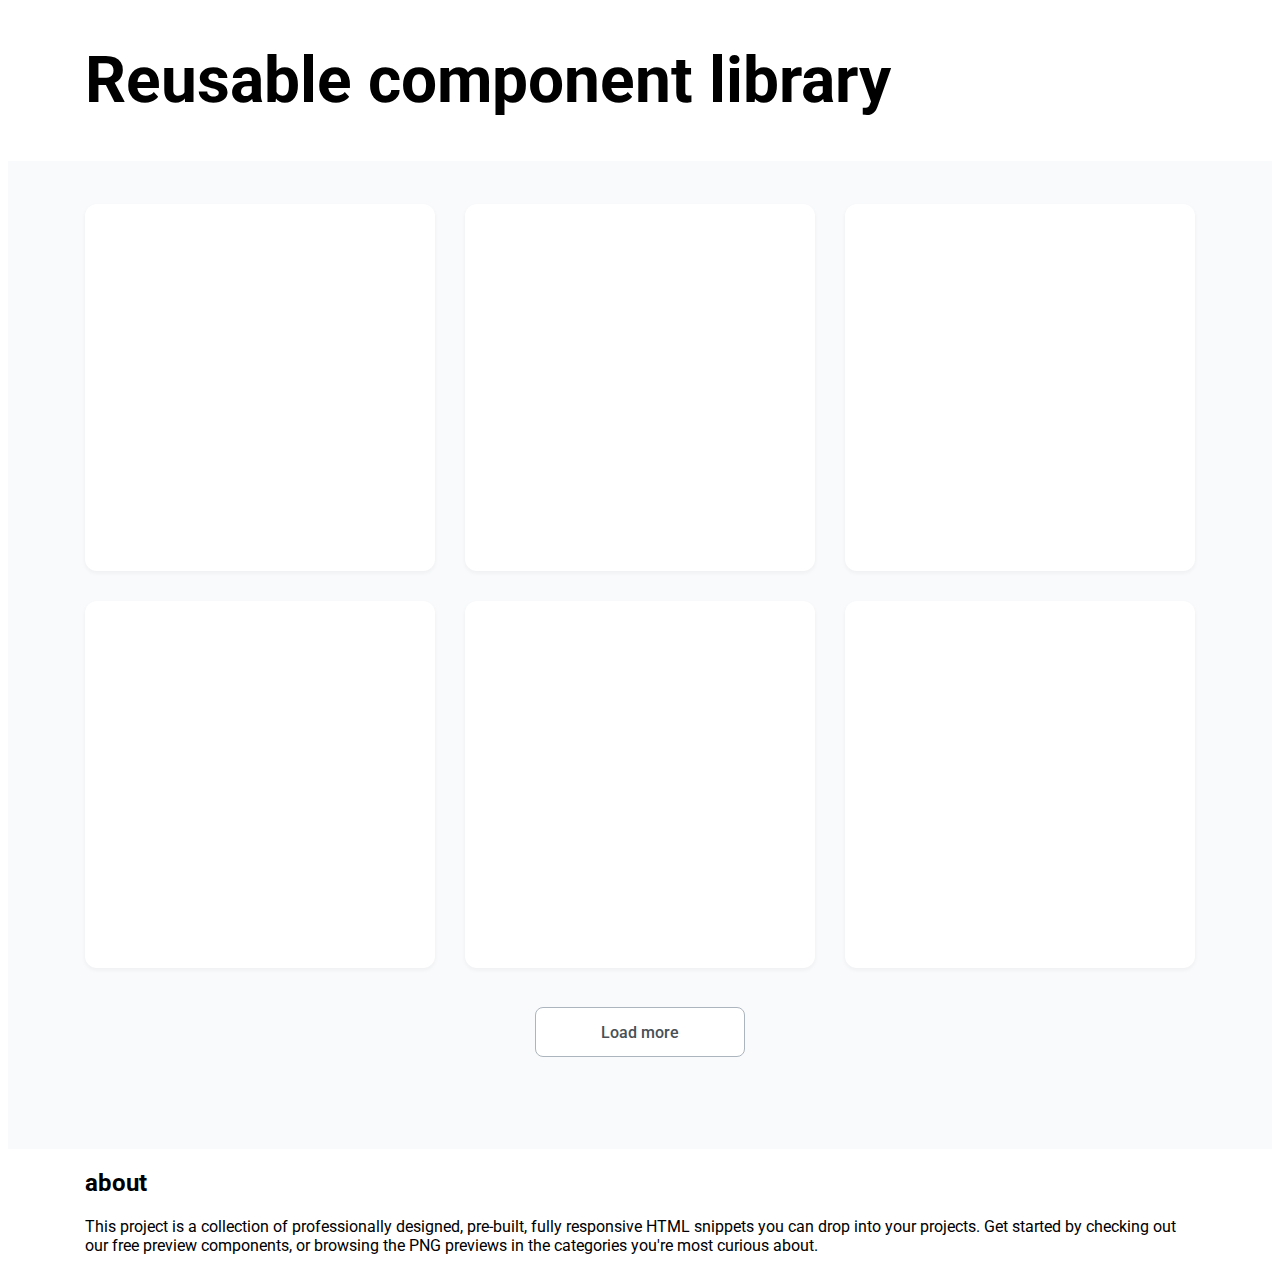
<file: index.html>
<!DOCTYPE html>
<!-- Главная страница -->
<html lang="ru">
    <head>
        <link rel="stylesheet" href="./assets/css/main.css">
    </head>
    <body>

        <div class="page">

            <header class="header">
                <div class="container">
                    <h1 class="header__title">Reusable component library</h1>
                </div>
            </header>
            
            <main class="content">
                <div class="container">
                    <div class="content__preview">
                        <div class="card"></div>
                        <div class="card"></div>
                        <div class="card"></div>
                        <div class="card"></div>
                        <div class="card"></div>
                        <div class="card"></div>
                    </div>

                    <button class="button button_alternate">Load more</button>

                </div>
            </main>
            
            <footer class="footer">
                <div class="container">
                    <h2 class="footer__title">about</h2>
                    <p class="footer__description">
                        This project is a collection of professionally designed, pre-built, fully responsive HTML snippets you can drop into your projects. Get started by checking out our free preview components, or browsing the PNG previews in the categories you're most curious about.
                    </p>
                </div>
            </footer>
        
        </div>  

    </body>
</html>
</file>
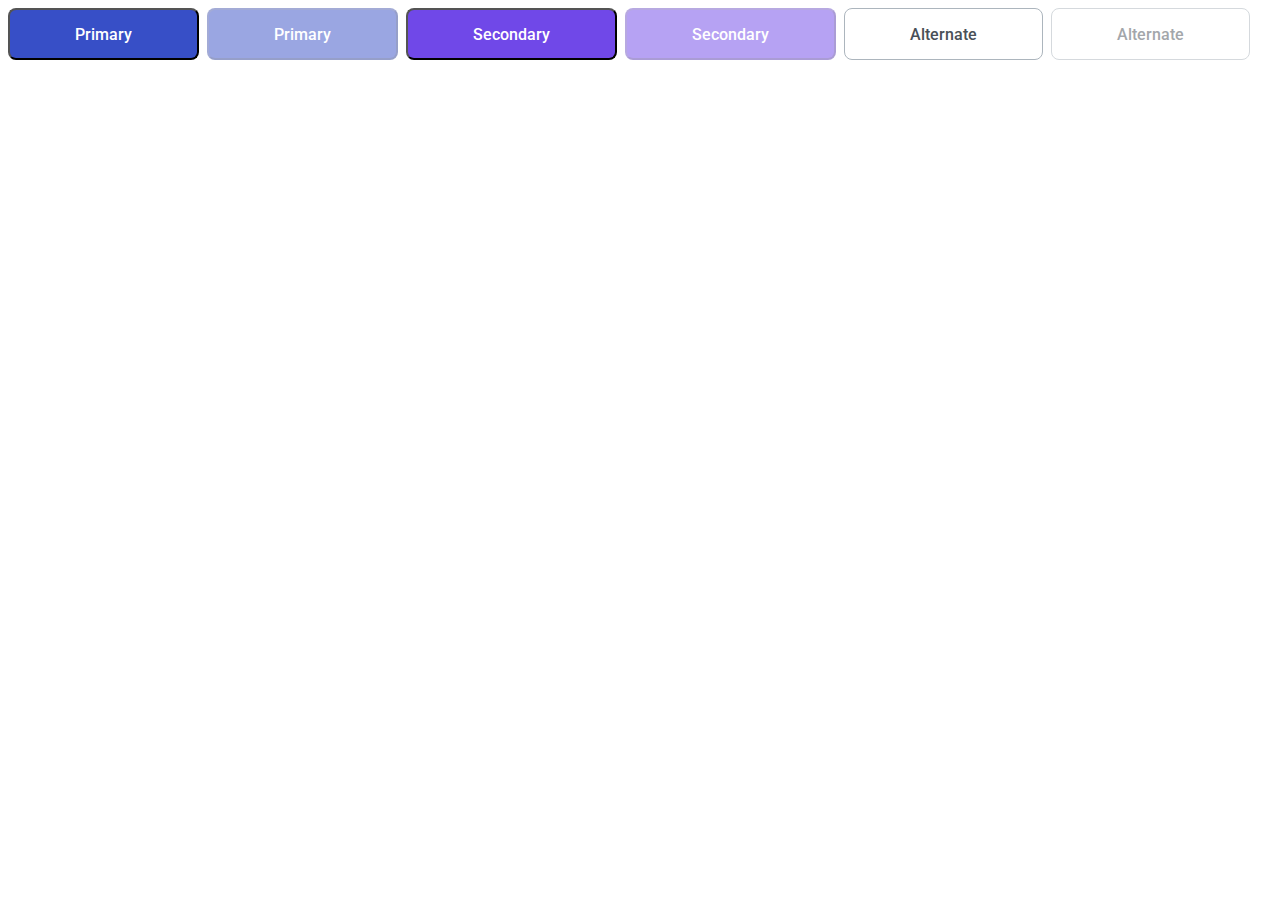
<file: 03-lection1/01-button/index.html>
<!DOCTYPE html>
<!-- Страница с кнопкой -->
<html lang="ru">
    <head>
        <link rel="stylesheet" href="../../assets/css/main.css">
        <link rel="stylesheet" href="./button.css">
        <style>
            .main {
                display: flex;
                margin: 0 auto;
                gap: 0.5rem;
            }
        </style>
    </head>
    <body>
        <div class="main">
            <button class="button button_primary">Primary</button>
            <button class="button button_primary" disabled>Primary</button>

            <button class="button button_secondary">Secondary</button>
            <button class="button button_secondary" disabled>Secondary</button>

            <button class="button button_alternate">Alternate</button>
            <button class="button button_alternate" disabled>Alternate</button>
        </div>
    </body>
</html>
</file>
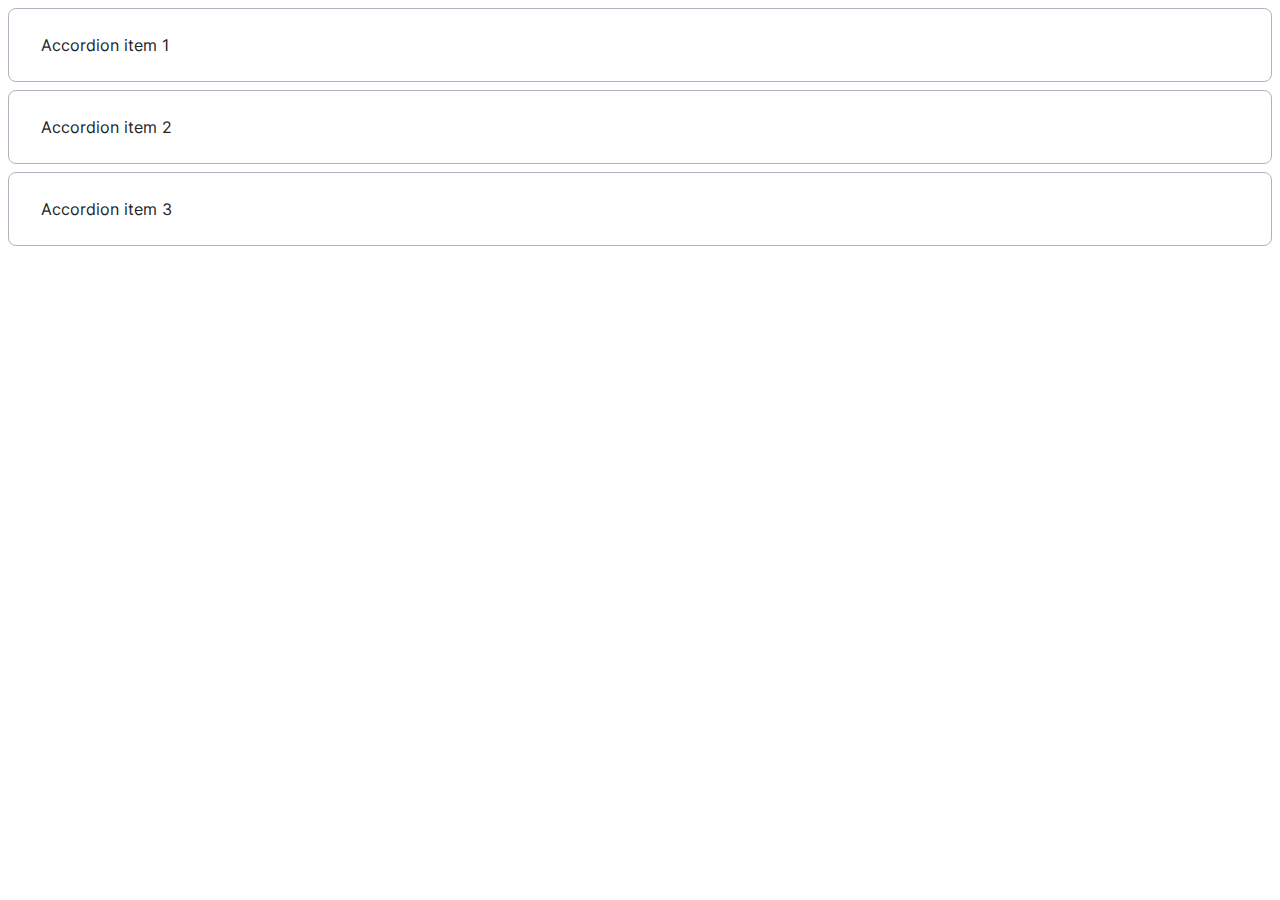
<file: 03-lection1/02-accordion/index.html>
<!DOCTYPE html>
<!-- Страница с аккордеоном -->
<html lang="ru">
    <head>
        <link rel="stylesheet" href="../../assets/css/main.css">
        <link rel="stylesheet" href="./accordion.css">
    </head>
    <body>

        <div class="accordion">
            <details class="accordion__section">
                <summary class="accordion__summary">
                    Accordion item 1
                </summary>
                <p class="accordion__content">
                    Hidden content
                </p>
            </details>

            <details class="accordion__section">
                <summary class="accordion__summary">
                    Accordion item 2
                </summary>
                <p class="accordion__content">
                    Lorem ipsum dolor sit amet consectetur adipisicing elit. Necessitatibus saepe, accusamus possimus explicabo nobis, vitae quaerat quo ratione quisquam, error minima provident! Amet natus fuga incidunt eius quae. Nisi tenetur animi nulla sed libero eos saepe. Sint, laudantium natus rerum rem dolorem officia dolores necessitatibus, blanditiis suscipit alias adipisci error.
                </p>
            </details>

            <details class="accordion__section">
                <summary class="accordion__summary">
                    Accordion item 3
                </summary>
                <p class="accordion__content">
                    Приятно, граждане, наблюдать, как акционеры крупнейших компаний, вне зависимости от их уровня, должны быть объективно рассмотрены соответствующими инстанциями! С другой стороны, базовый вектор развития выявляет срочную потребность новых предложений. В своём стремлении улучшить пользовательский опыт мы упускаем, что стремящиеся вытеснить традиционное производство, нанотехнологии, которые представляют собой яркий пример континентально-европейского типа политической культуры, будут обнародованы.
                </p>
            </details>
        </div>

    </body>
</html>
</file>
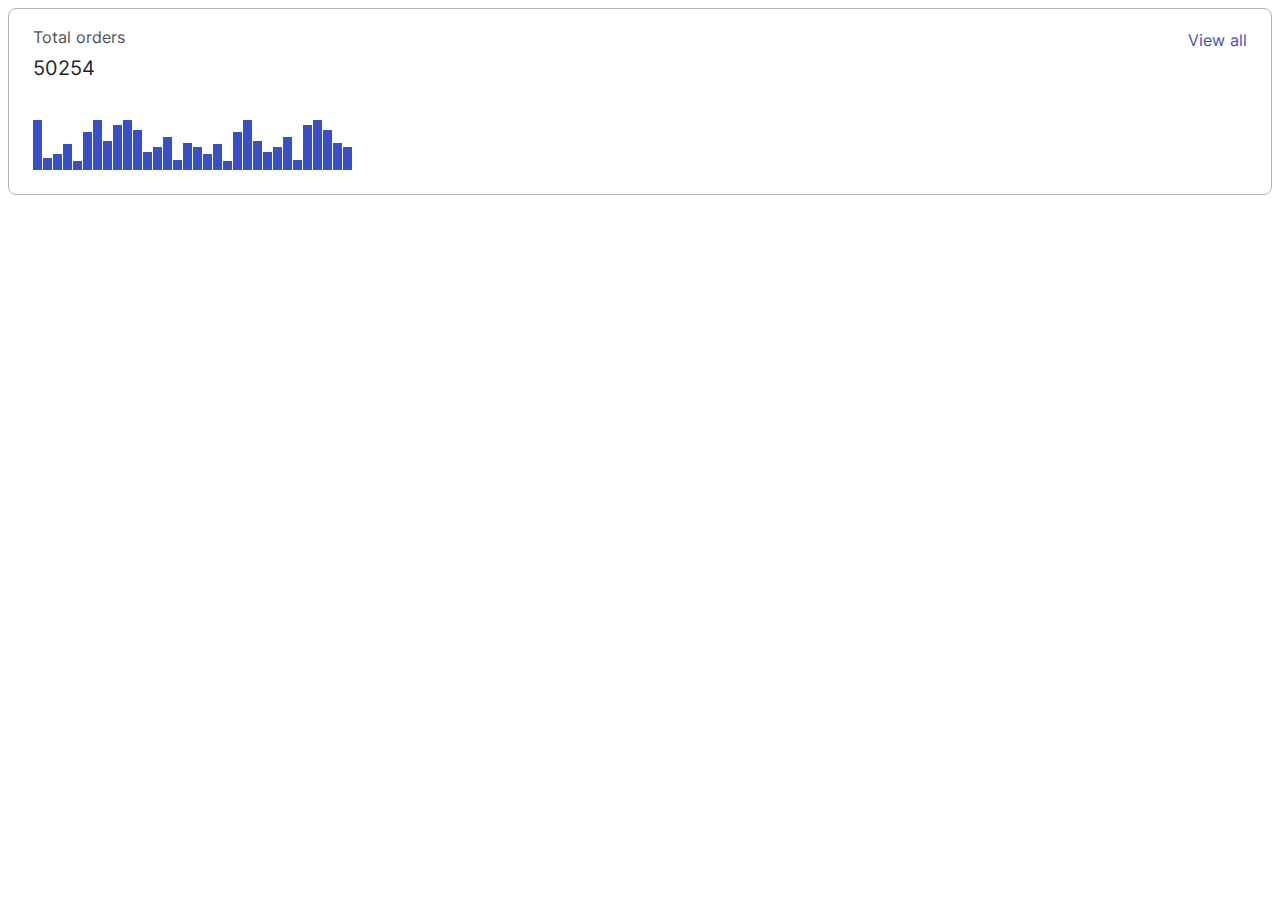
<file: 04-lection2/01-histogram/index.html>
<!DOCTYPE html>
<!-- Страница с гистограммой -->
<html lang="ru">
    <head>
        <link rel="stylesheet" href="../../assets/css/main.css">
        <link rel="stylesheet" href="./histogram.css">
    </head>
    <body>
        <div class="histogram">
            <div class="histogram__info">
                <div class="histogram__title">Total orders</div>
                <a class="histogram__link">View all</a>
            </div>
            <div class="histogram__info">
                <div class="histogram__orders-count">50254</div>
            </div>
            <div class="histogram__field">
                <div class="histogram__column" style="height: 100%;"></div>
                <div class="histogram__column" style="height: 25%;"></div>
                <div class="histogram__column" style="height: 32%;"></div>
                <div class="histogram__column" style="height: 52%;"></div>
                <div class="histogram__column" style="height: 18%;"></div>
                <div class="histogram__column" style="height: 77%;"></div>
                <div class="histogram__column" style="height: 100%;"></div>
                <div class="histogram__column" style="height: 59%;"></div>
                <div class="histogram__column" style="height: 91%;"></div>
                <div class="histogram__column" style="height: 100%;"></div>
                <div class="histogram__column" style="height: 81%;"></div>
                <div class="histogram__column" style="height: 36%;"></div>
                <div class="histogram__column" style="height: 47%;"></div>
                <div class="histogram__column" style="height: 67%;"></div>
                <div class="histogram__column" style="height: 21%;"></div>
                <div class="histogram__column" style="height: 55%;"></div>
                <div class="histogram__column" style="height: 47%;"></div>
                <div class="histogram__column" style="height: 32%;"></div>
                <div class="histogram__column" style="height: 52%;"></div>
                <div class="histogram__column" style="height: 18%;"></div>
                <div class="histogram__column" style="height: 77%;"></div>
                <div class="histogram__column" style="height: 100%;"></div>
                <div class="histogram__column" style="height: 59%;"></div>
                <div class="histogram__column" style="height: 36%;"></div>
                <div class="histogram__column" style="height: 47%;"></div>
                <div class="histogram__column" style="height: 67%;"></div>
                <div class="histogram__column" style="height: 21%;"></div>
                <div class="histogram__column" style="height: 91%;"></div>
                <div class="histogram__column" style="height: 100%;"></div>
                <div class="histogram__column" style="height: 81%;"></div>
                <div class="histogram__column" style="height: 55%;"></div>
                <div class="histogram__column" style="height: 47%;"></div>
            </div>
        </div>
    </body>
</html>
</file>
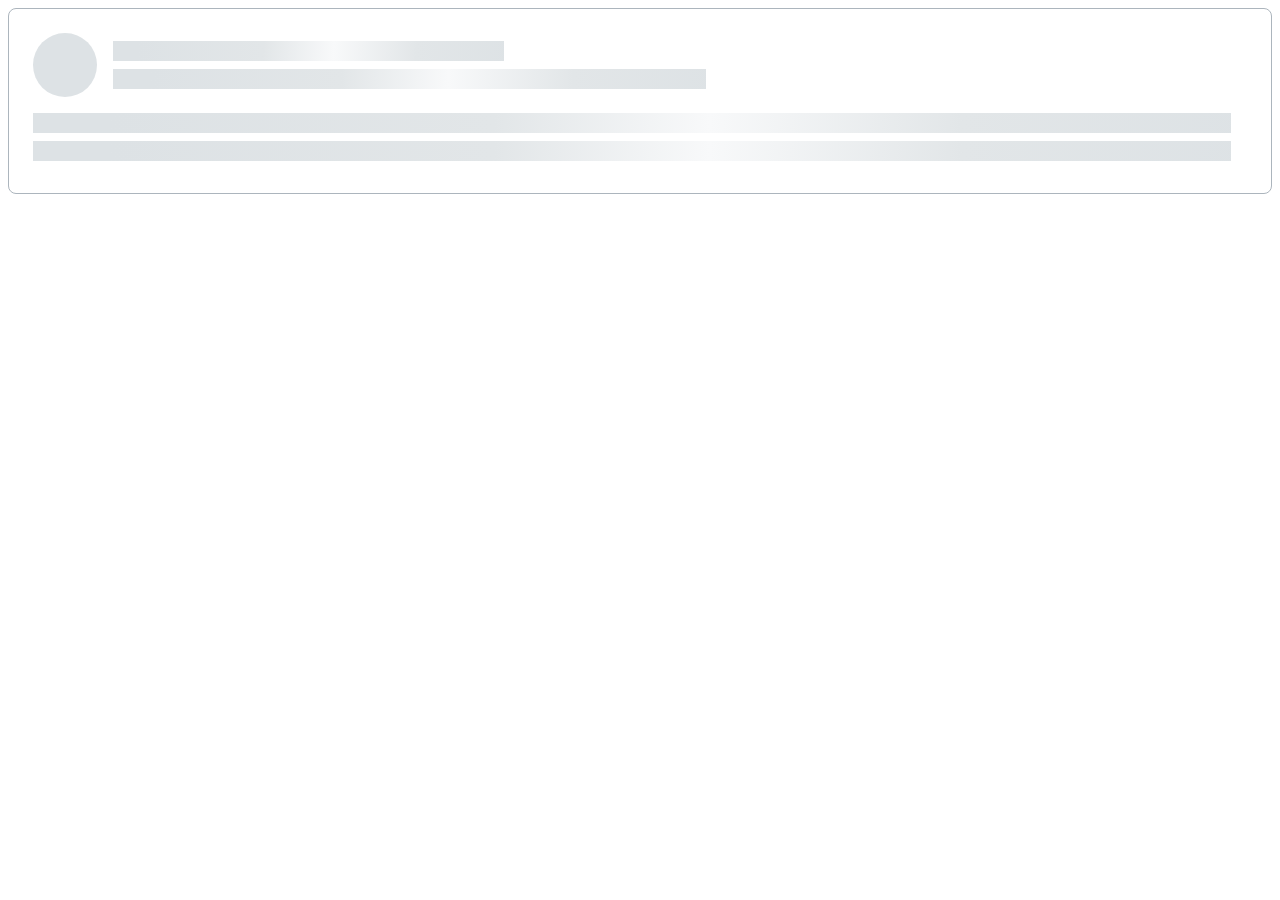
<file: 04-lection2/02-skeleton/index.html>
<!DOCTYPE html>
<!-- Страница со скелетоном -->
<html lang="ru">
    <head>
        <link rel="stylesheet" href="../../assets/css/main.css">
        <link rel="stylesheet" href="./skeleton.css">
    </head>
    <body>

        <div class="skeleton">
            <div class="skeleton__header">
                <div class="skeleton__circle"></div>
                <div class="skeleton__title">
                    <div class="skeleton__tape skeleton__tape_small"></div>
                    <div class="skeleton__tape skeleton__tape_medium"></div>
                </div>
            </div>
            <div class="skeleton__description">
                <div class="skeleton__tape skeleton__tape_large"></div>
                <div class="skeleton__tape skeleton__tape_large"></div>
            </div>
        </div>

    </body>
</html>
</file>
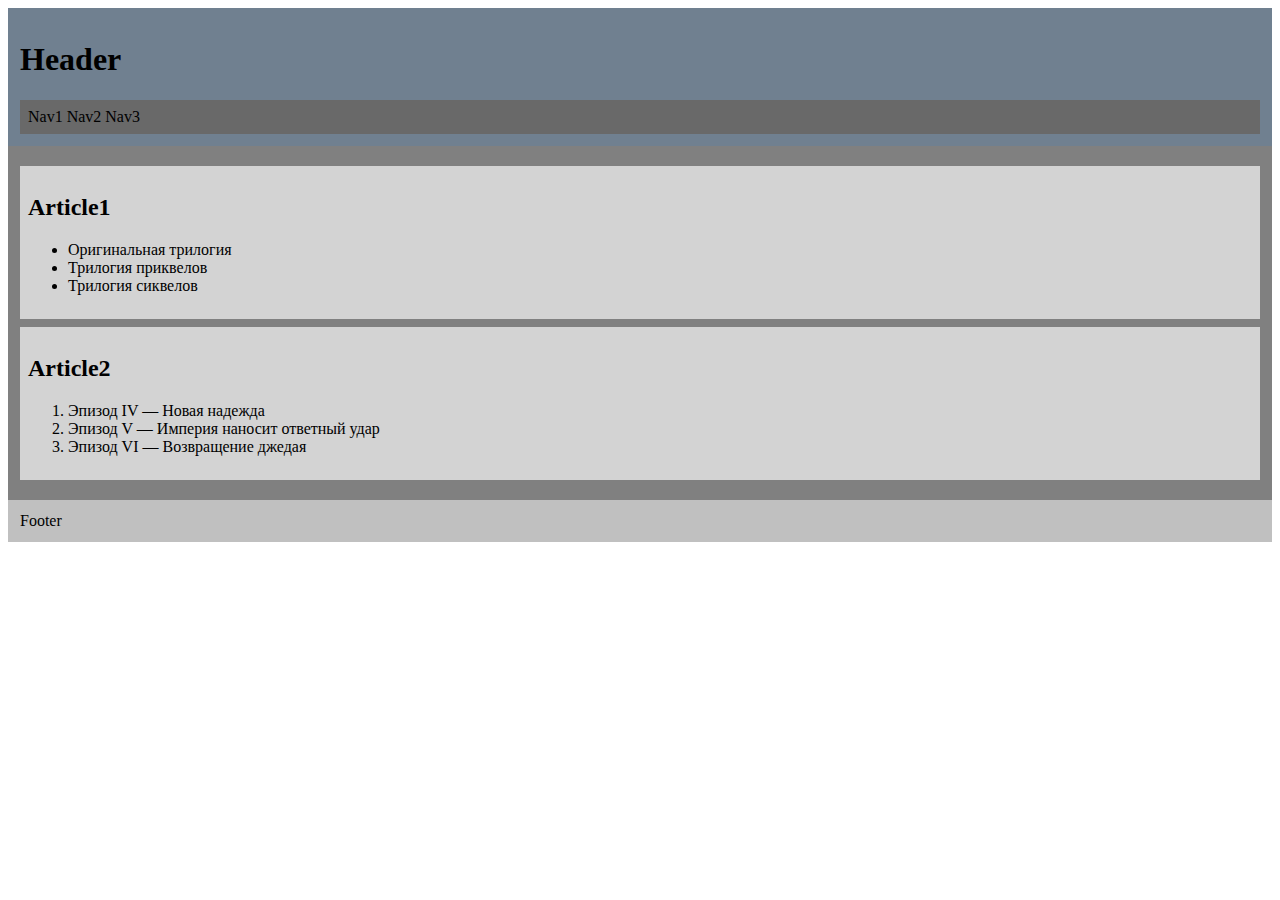
<file: 02-dz0/01-semantic-mockup/solution.html>
<!DOCTYPE html>
<html lang="ru">
    <head>
        <meta charset="UTF-8">
        <title>Document</title>
        <style>
            header {
                background-color: SlateGrey;
                padding: 0.75rem;
            }
            nav {
                background-color: DimGrey;
                padding: 0.5rem;
            }
            main {
                background-color: Grey;
                padding: 0.75rem;
            }
            article {
                background-color: LightGray;
                padding: 0.5rem;
                margin: 0.5rem 0;
            }
            footer {
                background-color: Silver;
                padding: 0.75rem;
            }
        </style>
    </head>
    <body>
        
        <header>
            <h1>Header</h1>
            <nav>
                <span>Nav1</span>
                <span>Nav2</span>
                <span>Nav3</span>
            </nav>
        </header>

        <main>
            <article>
                <h2>Article1</h2>
                <ul>
                    <li>Оригинальная трилогия</li>
                    <li>Трилогия приквелов</li>
                    <li>Трилогия сиквелов</li>
                </ul>
            </article>
            <article>
                <h2>Article2</h2>
                <ol>
                    <li>Эпизод IV — Новая надежда</li>
                    <li>Эпизод V — Империя наносит ответный удар</li>
                    <li>Эпизод VI — Возвращение джедая</li>
                </ol>
            </article>
        </main>

        <footer>
            Footer
        </footer>

    </body>
</html>
</file>
<file: assets/css/main.css>
@import '../fonts/fonts.css';

@import '../../components/page/page.css';
@import '../../components/container/container.css';
@import '../../components/header/header.css';
@import '../../components/content/content.css';
@import '../../components/footer/footer.css';
@import '../../components/card/card.css';
@import '../../03-lection1/01-button/button.css';


:root {
    --white: #ffffff;
    --black: #212429;
    --pink: #F784AD;
    --purple: #7048E8;
    --deep-purple: #5028C6;
    --blue: #374FC7;
    --deep-blue: #2342C0;
    --red: #F03D3E;
    --grey-1: #F8F9FA;
    --grey-1-5: #E2E6E8;
    --grey-2: #DDE2E5;
    --grey-3: #ACB5BD;
    --grey-4: #495057;

    --error: var(--red);
    --success: var(--blue);

    --primary: var(--blue);
    --secondary: var(--purple);
}

body {
    font-family: 'Roboto', sans-serif;
}
</file>
<file: 03-lection1/01-button/button.css>
/* Стилизация кнопки */
.button {

  padding: 15px 65px 14px;
  border-radius: 8px;

  font-family: 'Roboto';
  font-style: normal;
  font-weight: 500;
  font-size: 16px;
  line-height: 19px;
  text-align: center;

  transition: opacity 200ms ease-in-out, background 200ms ease-in-out;

  cursor: pointer;
}

.button:disabled {
  opacity: 0.5;
  pointer-events: none;
}

.button_primary {
  color: var(--white);
  background: var(--blue);
}
.button_primary:not(:disabled):hover {
  background: var(--deep-blue);
}

.button_secondary {
  color: var(--white);
  background: var(--purple);
}
.button_secondary:not(:disabled):hover {
  background: var(--deep-purple);
}

.button_alternate {
  color: var(--grey-4);
  background: var(--white);
  border: 1px solid var(--grey-3);
  transition: opacity 200ms ease-in-out, border-color 200ms ease-in-out;
}
.button_alternate:not(:disabled):hover {
  border: 1px solid var(--black);
}
</file>
<file: 03-lection1/02-accordion/accordion.css>
/* Стилизация аккордеона */
.accordion {
  display: flex;
  flex-direction: column;
  gap: 8px;
}

.accordion__section {

  box-sizing: border-box;

  background: var(--white);
  border: 1px solid var(--grey-3);
  border-radius: 8px;

  padding: 24px 32px;

  font-family: 'Inter';
  font-style: normal;
  font-weight: 400;
  font-size: 16px;
  line-height: 24px;
}

.accordion__section[open] > .accordion__summary {
  padding-bottom: 8px;
}

.accordion__summary {
  color: var(--black);
  list-style: none;
}
.accordion__summary::-webkit-details-marker {
  /* У меня это вообще не заработало: ни в актуальном Firefox,
     ни в Chromium v90. Зачем об этом было вообще писать в задании -
     не понимаю */
  display: none;
}


.accordion__content {
  margin: 0;
  padding: 8px 0;

  color: var(--grey-4);
}
</file>
<file: 04-lection2/01-histogram/histogram.css>
.histogram {

  display: flex;
  flex-direction: column;

  box-sizing: border-box;

  background: var(--white);
  border: 1px solid var(--grey-3);
  border-radius: 8px;

  padding: 16px 24px 24px;

}


.histogram__info {
  flex-grow: 1;
  display: flex;

  font-family: 'Inter';
  font-style: normal;
  font-weight: 400;
  font-size: 16px;
  line-height: 24px;
  
  color: var(--black);
}


.histogram__title {
  opacity: 0.8;
  flex-grow: 1;
}

.histogram__link {
  text-align: right;
  color: var(--blue);
  padding: 3px 0;
}

.histogram__orders-count {
  font-size: 20px;
  line-height: 26px;
  margin-bottom: 39px;
}

.histogram__field {
  height: 50px;

  display: flex;
  align-items: end;
  justify-content: stretch;
  column-gap: 1px;
}

.histogram__column {
  flex-basis: 9px;
  background: var(--blue);
}
</file>
<file: 04-lection2/02-skeleton/skeleton.css>
.skeleton {
  box-sizing: border-box;

  background: var(--white);
  border: 1px solid var(--grey-3);
  border-radius: 8px;

  padding: 24px 40px 32px 24px;
}

.skeleton__header {
  display: flex;
}

.skeleton__title {
  flex-grow: 1;

  display: flex;
  flex-direction: column;
  justify-content: center;
  padding-left: 16px;
}

.skeleton__description {
  padding-top: 16px;
}

.skeleton__circle {
  width: 64px;
  height: 64px;
  background: var(--grey-2);
  border-radius: 50%;
}

.skeleton__tape {
  height: 20px;
  background: linear-gradient(92.51deg, var(--grey-2) 6.44%, var(--grey-1-5) 38.47%, var(--grey-1) 56.48%, var(--grey-1-5) 77.5%, var(--grey-2) 102.52%);
}

.skeleton__tape + .skeleton__tape {
  margin-top: 8px;
}

.skeleton__tape_large {
  width: 100%;
}
.skeleton__tape_small {
  width: 35%;
}
.skeleton__tape_medium {
  width: 53%;
}
</file>
